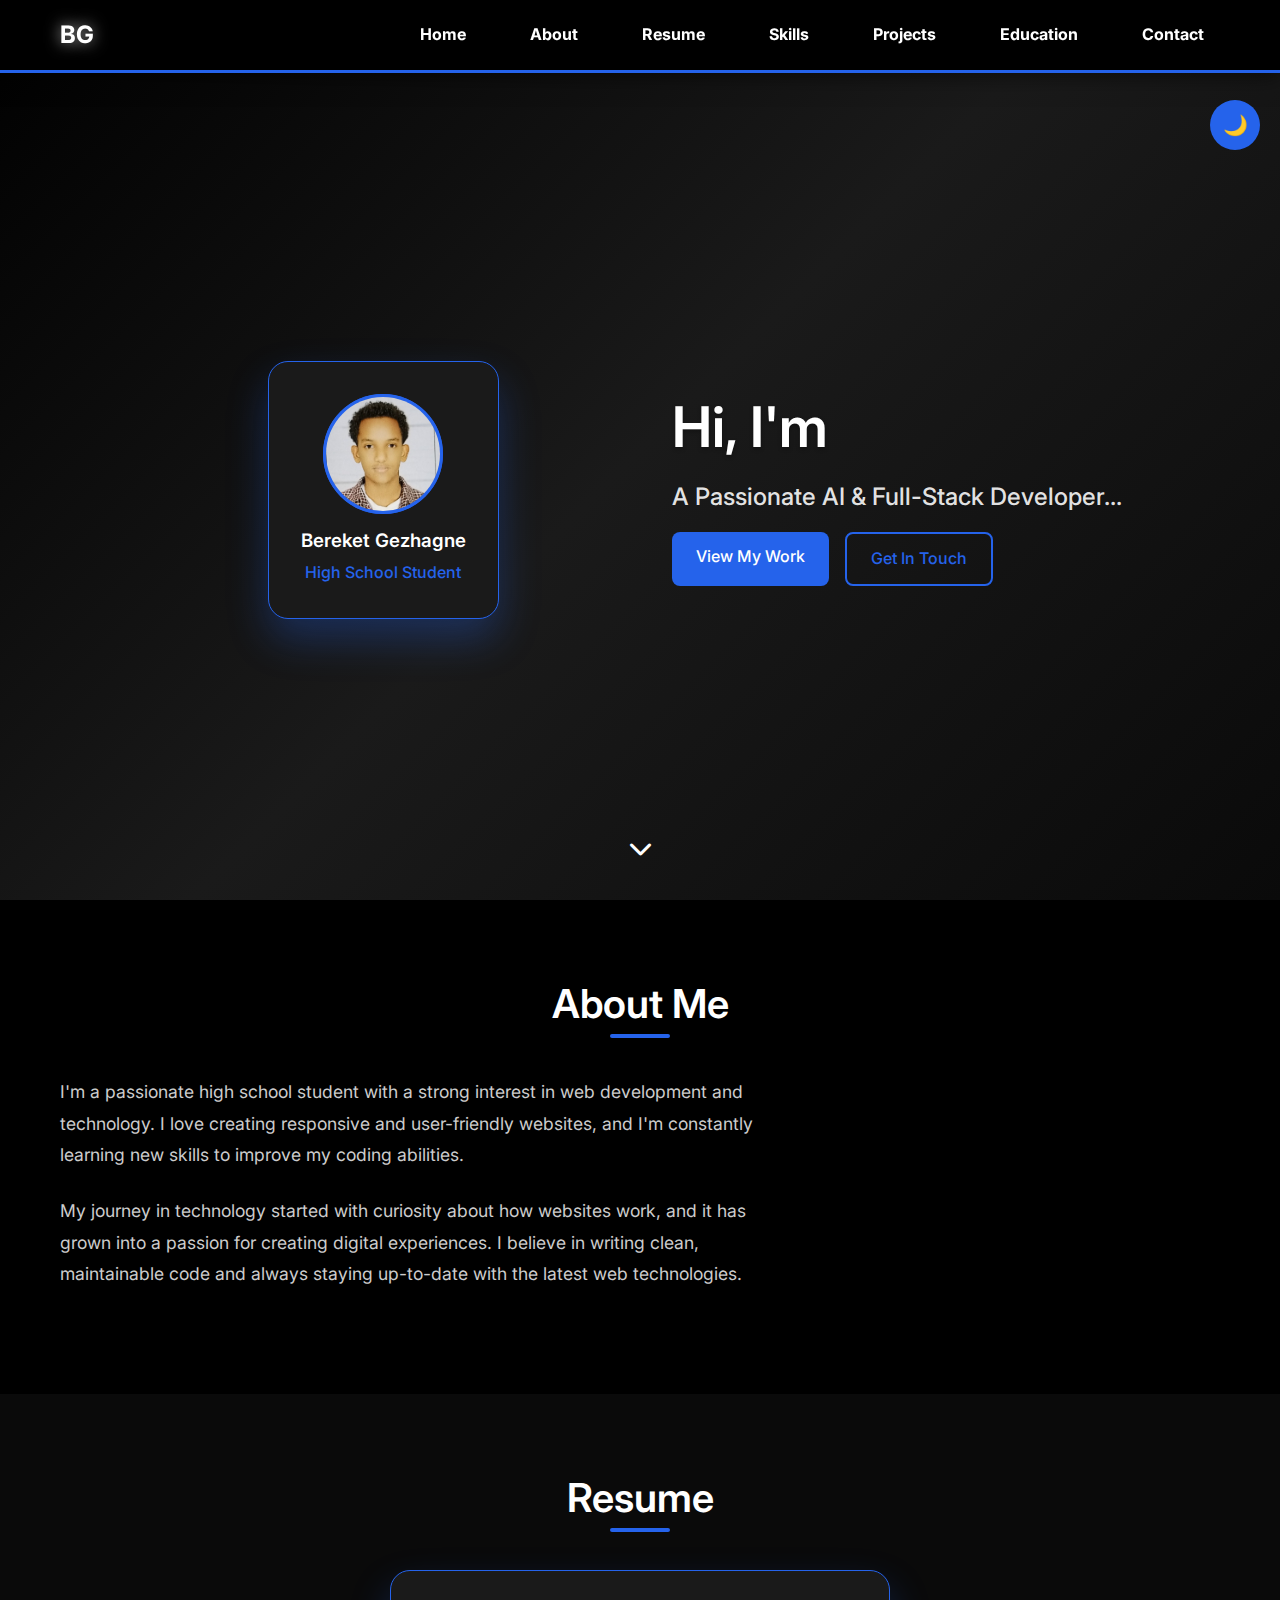
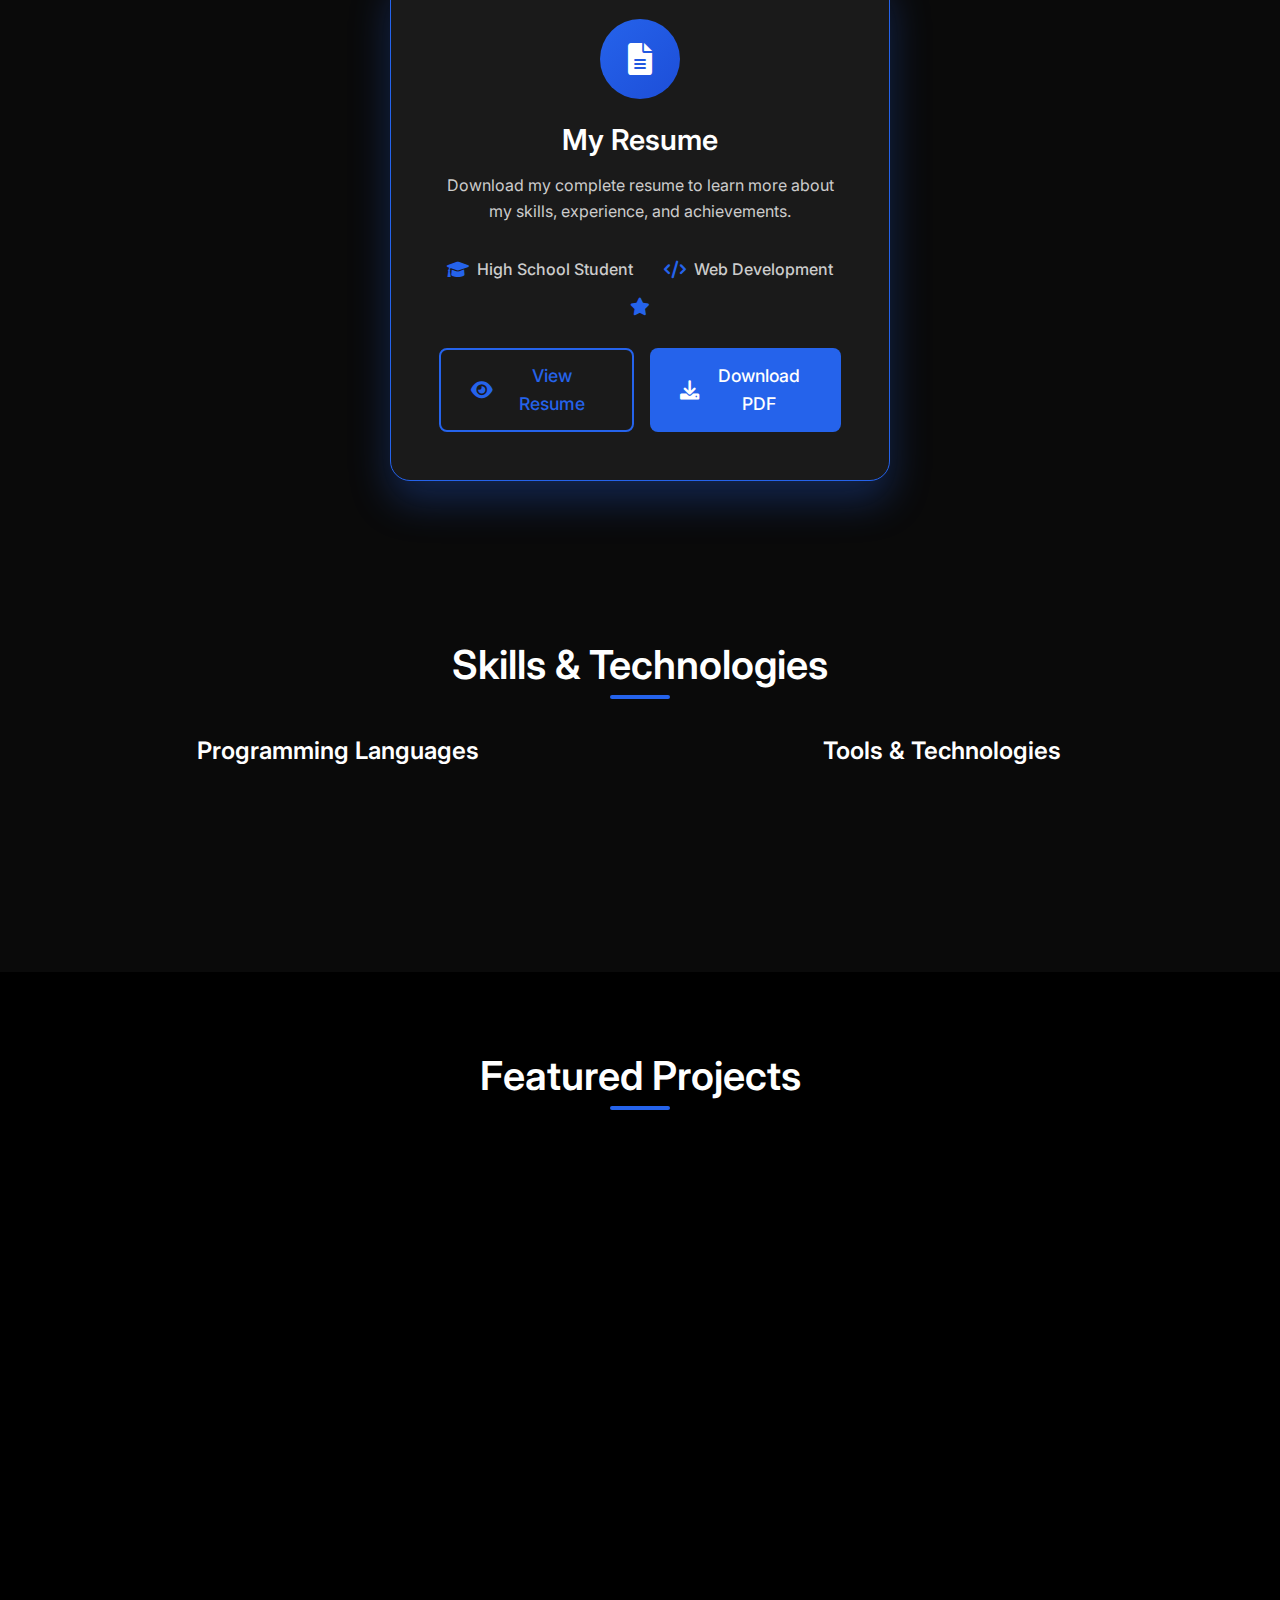
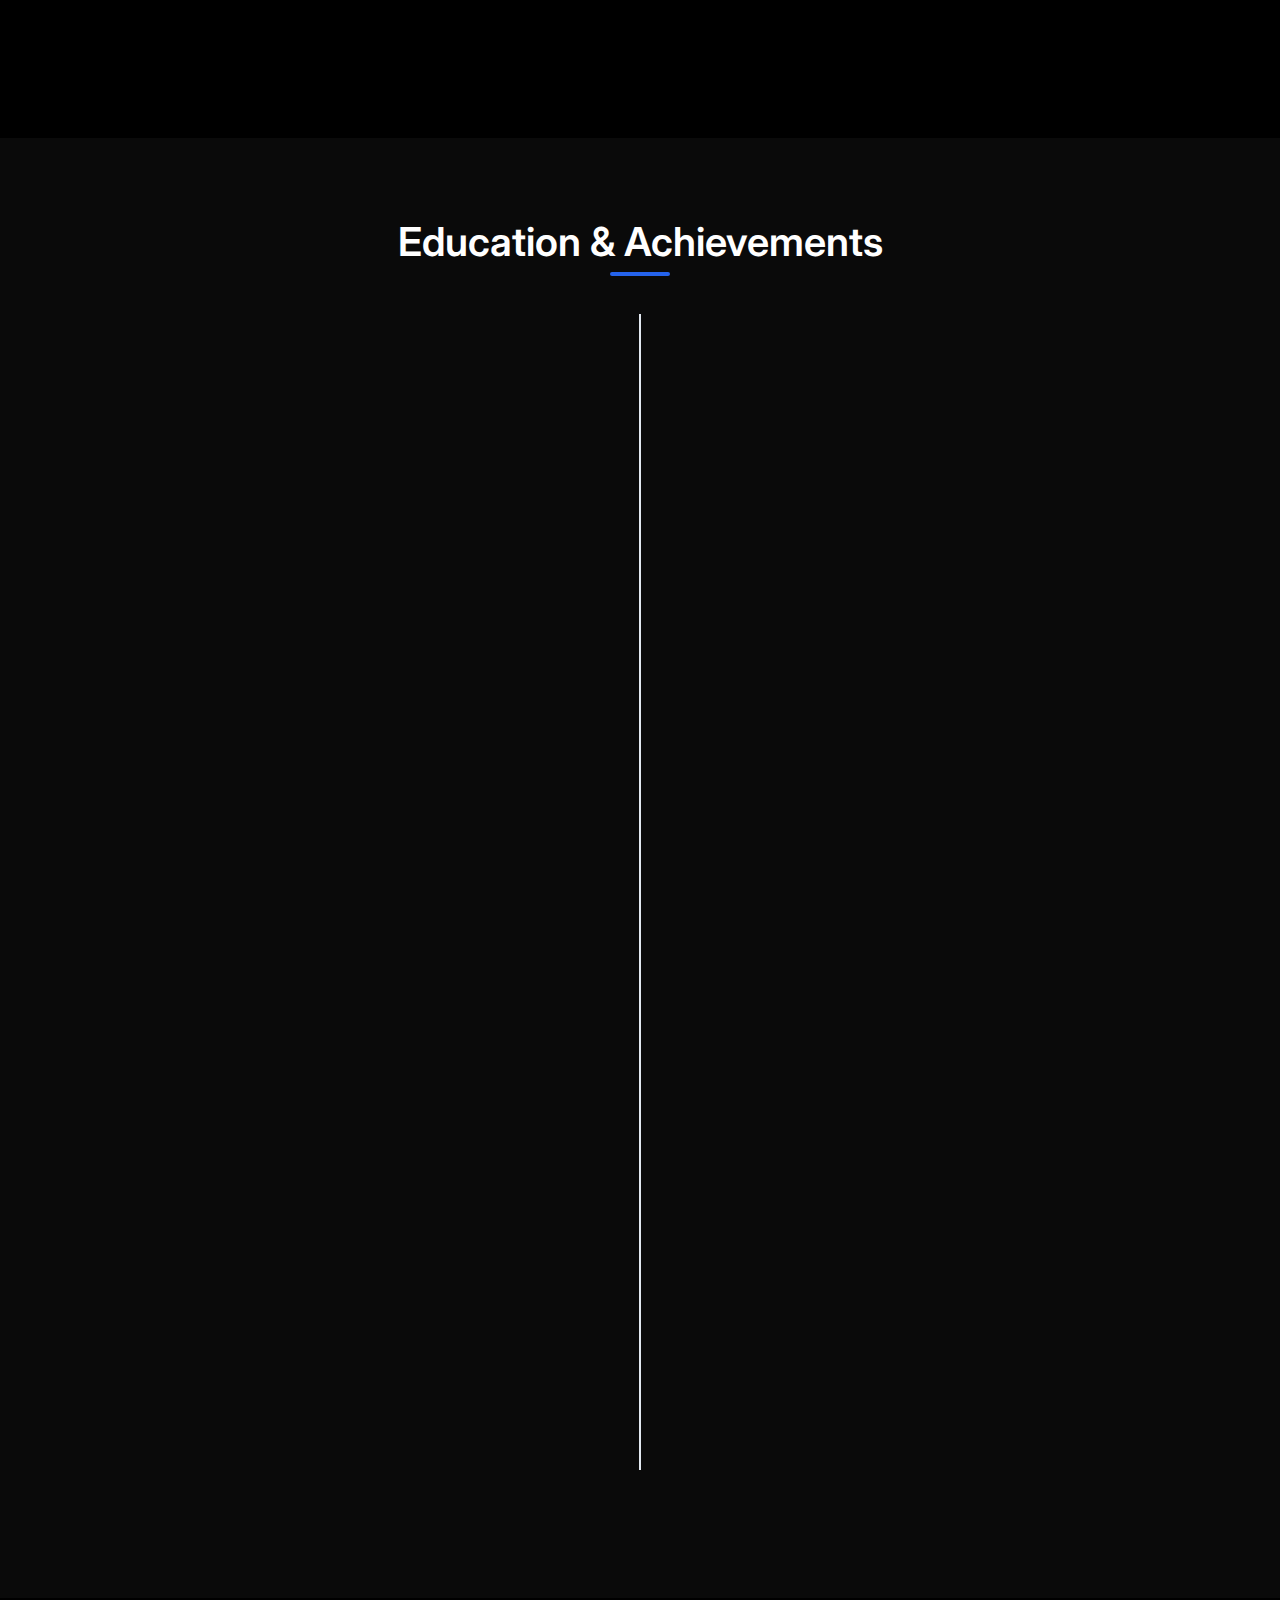
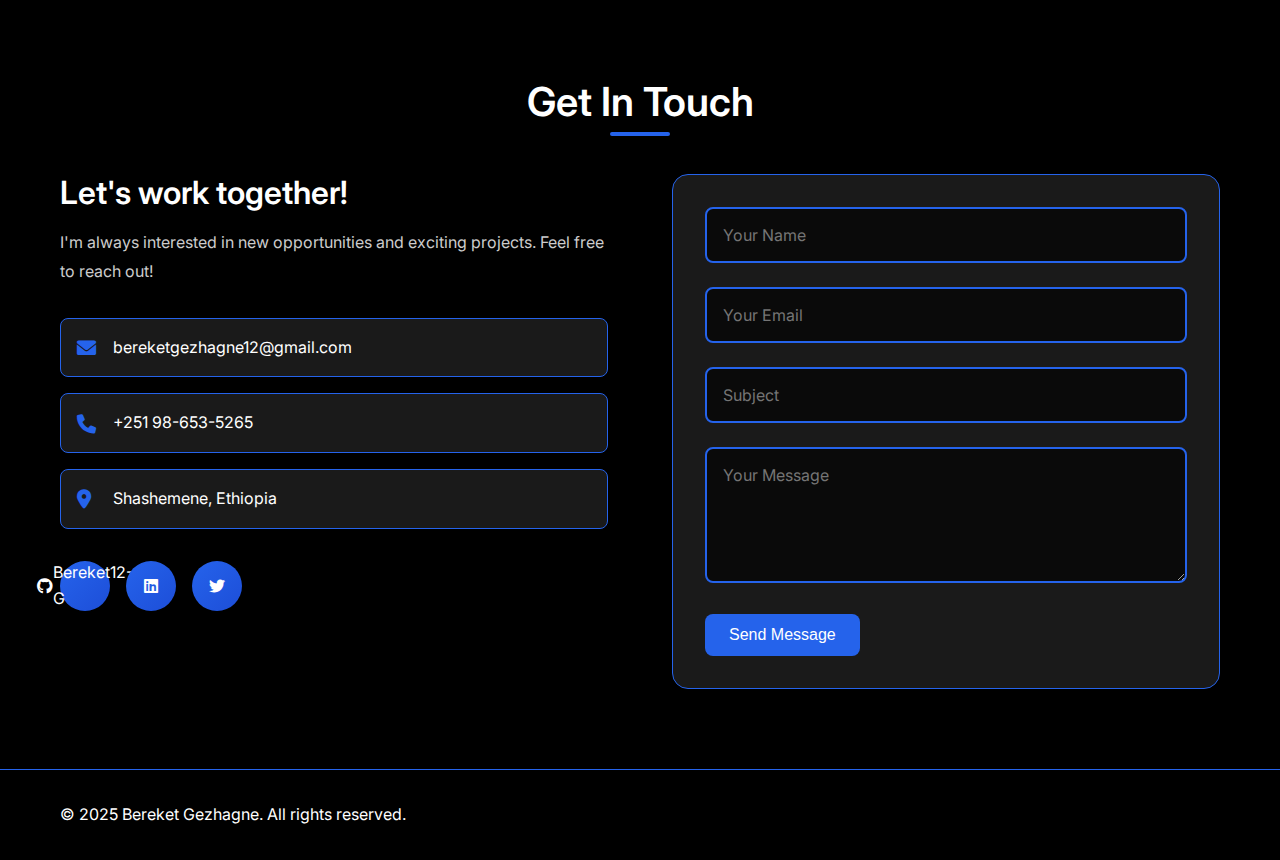
<file: index.html>
<!DOCTYPE html>
<html lang="en">
<head>
    <meta charset="UTF-8">
    <meta name="viewport" content="width=device-width, initial-scale=1.0">
    <meta name="description" content="Professional portfolio showcasing skills, projects, and achievements in web development and technology">
    <meta name="keywords" content="portfolio, web developer, frontend, JavaScript, HTML, CSS, projects">
    <meta name="author" content="Your Name">
    <meta property="og:title" content="Professional Portfolio">
    <meta property="og:description" content="Personal portfolio showcasing web development skills and projects">
    <meta property="og:type" content="website">
    <title>Bereket Gezhagne-Professional Portfolio</title>
    <link rel="stylesheet" href="styles.css">
    <link href="https://cdnjs.cloudflare.com/ajax/libs/font-awesome/6.0.0/css/all.min.css" rel="stylesheet">
    <link href="https://fonts.googleapis.com/css2?family=Inter:wght@300;400;500;600;700&display=swap" rel="stylesheet">
</head>
<body>
    <!-- Navigation -->
    <nav class="navbar">
        <div class="nav-container">
            <div class="nav-logo">
                <a href="#home">BG</a>
            </div>
            <ul class="nav-menu">
                <li class="nav-item">
                    <a href="#home" class="nav-link">Home</a>
                </li>
                <li class="nav-item">
                    <a href="#about" class="nav-link">About</a>
                </li>
                <li class="nav-item">
                    <a href="#resume" class="nav-link">Resume</a>
                </li>
                <li class="nav-item">
                    <a href="#skills" class="nav-link">Skills</a>
                </li>
                <li class="nav-item">
                    <a href="#projects" class="nav-link">Projects</a>
                </li>
                <li class="nav-item">
                    <a href="#education" class="nav-link">Education</a>
                </li>
                <li class="nav-item">
                    <a href="#contact" class="nav-link">Contact</a>
                </li>
            </ul>
            <div class="hamburger">
                <span class="bar"></span>
                <span class="bar"></span>
                <span class="bar"></span>
            </div>
        </div>
    </nav>

    <!-- Hero Section -->
    <section id="home" class="hero">
        <div class="hero-container">
            <div class="hero-image">
                <div class="profile-card">
                    <div class="profile-avatar">
                        <img src="images/profile.jpg" alt="Bereket Gezhagne" class="profile-image">
                    </div>
                    <div class="profile-info">
                        <h3>Bereket Gezhagne</h3>
                        <p>High School Student</p>
                    </div>
                </div>
            </div>
            <div class="hero-content">
                <h1 class="hero-title">Hi, I'm <span class="highlight">Bereket</span></h1>
                <p class="hero-subtitle">A Passionate AI & Full-Stack Developer...</p>
                <p
                </p>
                <div class="hero-buttons">
                    <a href="#projects" class="btn btn-primary">View My Work</a>
                    <a href="#contact" class="btn btn-secondary">Get In Touch</a>
                </div>
            </div>
        </div>
        <div class="scroll-indicator">
            <a href="#about">
                <i class="fas fa-chevron-down"></i>
            </a>
        </div>
    </section>

    <!-- About Section -->
    <section id="about" class="about">
        <div class="container">
            <h2 class="section-title">About Me</h2>
            <div class="about-content">
                <div class="about-text">
                    <p>I'm a passionate high school student with a strong interest in web development and technology. I love creating responsive and user-friendly websites, and I'm constantly learning new skills to improve my coding abilities.</p>
                    <p>My journey in technology started with curiosity about how websites work, and it has grown into a passion for creating digital experiences. I believe in writing clean, maintainable code and always staying up-to-date with the latest web technologies.</p>

                </div>

            </div>
        </div>
    </section>

    <!-- Resume Section -->
    <section id="resume" class="resume">
        <div class="container">
            <h2 class="section-title">Resume</h2>
            <div class="resume-content">
                <div class="resume-preview">
                    <div class="resume-card">
                        <div class="resume-icon">
                            <i class="fas fa-file-alt"></i>
                        </div>
                        <h3>My Resume</h3>
                        <p>Download my complete resume to learn more about my skills, experience, and achievements.</p>
                        <div class="resume-details">
                            <div class="resume-detail">
                                <i class="fas fa-graduation-cap"></i>
                                <span>High School Student</span>
                            </div>
                            <div class="resume-detail">
                                <i class="fas fa-code"></i>
                                <span>Web Development</span>
                            </div>
                            <div class="resume-detail">
                                <i class="fas fa-star"></i>
                            </div>
                        </div>
                        <div class="resume-buttons">
                            <a href="resume.html" target="_blank" class="btn btn-secondary">
                                <i class="fas fa-eye"></i>
                                View Resume
                            </a>
                            <a href="resume.pdf" download class="btn btn-primary">
                                <i class="fas fa-download"></i>
                                Download PDF
                            </a>
                        </div>
                    </div>
                </div>
            </div>
        </div>
    </section>

    <!-- Skills Section -->
    <section id="skills" class="skills">
        <div class="container">
            <h2 class="section-title">Skills & Technologies</h2>
            <div class="skills-grid">
                <div class="skill-category">
                    <h3>Programming Languages</h3>
                    <div class="skill-items">
                        <div class="skill-item" data-skill="HTML5">
                            <i class="fab fa-html5"></i>
                            <span>HTML5</span>
                        </div>
                        <div class="skill-item" data-skill="CSS3">
                            <i class="fab fa-css3-alt"></i>
                            <span>CSS3</span>
                        </div>
                        <div class="skill-item" data-skill="JavaScript">
                            <i class="fab fa-js-square"></i>
                            <span>JavaScript</span>
                        </div>
                        <div class="skill-item" data-skill="Python">
                            <i class="fab fa-python"></i>
                            <span>Python</span>
                        </div>
                        <div class="skill-item" data-skill="SQL">
                            <i class="fas fa-database"></i>
                            <span>SQL</span>
                        </div>
                    </div>
                </div>
                <div class="skill-category">
                    <h3>Tools & Technologies</h3>
                    <div class="skill-items">
                        <div class="skill-item" data-skill="React">
                            <i class="fab fa-react"></i>
                            <span>React</span>
                        </div>
                        <div class="skill-item" data-skill="Node.js">
                            <i class="fab fa-node-js"></i>
                            <span>Node.js</span>
                        </div>
                        <div class="skill-item" data-skill="Git">
                            <i class="fab fa-git-alt"></i>
                            <span>Git</span>
                        </div>
                        <div class="skill-item" data-skill="Bootstrap">
                            <i class="fab fa-bootstrap"></i>
                            <span>Bootstrap</span>
                        </div>
                        <div class="skill-item" data-skill="Figma">
                            <i class="fab fa-figma"></i>
                            <span>Figma</span>
                        </div>
                    </div>
                </div>
            </div>
        </div>
    </section>

    <!-- Projects Section -->
    <section id="projects" class="projects">
        <div class="container">
            <h2 class="section-title">Featured Projects</h2>
            <div class="projects-grid">
                <div class="project-card">
                    <div class="project-image">
                        <i class="fas fa-gamepad"></i>
                    </div>
                    <div class="project-content">
                        <h3>Tic Toe Game</h3>
                        <p>An interactive game with multiple categories, scoring system, and responsive design for everyone.</p>
                        <div class="project-tech">
                            <span>HTML</span>
                            <span>CSS</span>
                            <span>JavaScript</span>
                        </div>
                        <div class="project-links">
                            <a href="#" class="btn btn-small">Live Demo</a>
                            <a href="#" class="btn btn-small btn-outline">GitHub</a>
                        </div>
                    </div>
                </div>
                <div class="project-card">
                    <div class="project-image">
                        <i class="fas fa-calculator"></i>
                    </div>
                    <div class="project-content">
                        <h3>Calculator App</h3>
                        <p>A fully functional calculator with some scientific functions, history tracking, and modern UI design.</p>
                        <div class="project-tech">
                            <span>Python</span>
                            <span>CSS</span>
                            <span>JavaScript</span>
                        </div>
                        <div class="project-links">
                            <a href="#" class="btn btn-small">Live Demo</a>
                            <a href="#" class="btn btn-small btn-outline">GitHub</a>
                        </div>
                    </div>
                </div>
                <div class="project-card">
                    <div class="project-image">
                        <i class="fas fa-mobile-alt"></i>
                    </div>
                    <div class="project-content">
                        <h3>Personal Portfolio</h3>
                        <p>A responsive personal portfolio website showcasing projects, skills, and achievements with modern design.</p>
                        <div class="project-tech">
                            <span>HTML</span>
                            <span>CSS</span>
                            <span>JavaScript</span>
                        </div>
                        <div class="project-links">
                            <a href="#" class="btn btn-small">Live Demo</a>
                            <a href="#" class="btn btn-small btn-outline">GitHub</a>
                        </div>
                    </div>
                </div>
            </div>
        </div>
    </section>

    <!-- Education Section -->
    <section id="education" class="education">
        <div class="container">
            <h2 class="section-title">Education & Achievements</h2>
            <div class="timeline">
                <div class="timeline-item">
                    <div class="timeline-content">
                        <div class="timeline-date">2022 - 2026</div>
                        <h3>High School Diploma (In Progress)</h3>
                        <p class="institution">Lucy Education center </p>
                        <p>Currently pursuing high school education with natural science.</p>
                        <div class="achievements">
                            <span class="achievement">Merit scholar award</span>
                        </div>
                    </div>
                </div>
                <div class="timeline-item">
                    <div class="timeline-content">
                        <div class="timeline-date">2024</div>
                        <h3>Web Development Certification</h3>
                        <p class="institution">FreeCodeCamp</p>
                        <p>Completed comprehensive web development course covering HTML, CSS, JavaScript, and responsive design.</p>
                    </div>
                </div>
                <div class="timeline-item">
                    <div class="timeline-content">
                        <div class="timeline-date">2023</div>
                        <h3>ICT Club President</h3>
                        <p class="institution">School Computer Science Club</p>
                        <p>Leading the school's computer science club, organizing coding workshops and training for students.</p>
                    </div>
                </div>
                <div class="timeline-item">
                    <div class="timeline-content">
                        <div class="timeline-date">2023</div>
                        <h3>First Place - School Coding Competition</h3>
                        <p class="institution">Annual School Tech Fair</p>
                        <p>Won first place in the school's annual coding competition with a web application project.</p>
                    </div>
                </div>
            </div>
        </div>
    </section>

    <!-- Contact Section -->
    <section id="contact" class="contact">
        <div class="container">
            <h2 class="section-title">Get In Touch</h2>
            <div class="contact-content">
                <div class="contact-info">
                    <h3>Let's work together!</h3>
                    <p>I'm always interested in new opportunities and exciting projects. Feel free to reach out!</p>
                    <div class="contact-details">
                        <div class="contact-item">
                            <i class="fas fa-envelope"></i>
                            <span>bereketgezhagne12@gmail.com</span>
                        </div>
                        <div class="contact-item">
                            <i class="fas fa-phone"></i>
                            <span>+251 98-653-5265</span>
                        </div>
                        <div class="contact-item">
                            <i class="fas fa-map-marker-alt"></i>
                            <span>Shashemene, Ethiopia</span>
                        </div>
                    </div>
                    <div class="social-links">
                        <a href="#" class="social-link"><i class="fab fa-github"></i>Bereket12-G</a>
                        <a href="#" class="social-link"><i class="fab fa-linkedin"></i></a>
                        <a href="#" class="social-link"><i class="fab fa-twitter"></i></a>
                    </div>
                </div>
                <div class="contact-form">
                    <form id="contactForm">
                        <div class="form-group">
                            <input type="text" id="name" name="name" placeholder="Your Name" required>
                        </div>
                        <div class="form-group">
                            <input type="email" id="email" name="email" placeholder="Your Email" required>
                        </div>
                        <div class="form-group">
                            <input type="text" id="subject" name="subject" placeholder="Subject" required>
                        </div>
                        <div class="form-group">
                            <textarea id="message" name="message" placeholder="Your Message" rows="5" required></textarea>
                        </div>
                        <button type="submit" class="btn btn-primary">Send Message</button>
                    </form>
                </div>
            </div>
        </div>
    </section>

    <!-- Footer -->
    <footer class="footer">
        <div class="container">
            <div class="footer-content">
                <p>&copy; 2025 Bereket Gezhagne. All rights reserved.</p>
                <div class="footer-links">
                </div>
            </div>
        </div>
    </footer>

    <script src="script.js"></script>
</body>
</html>
</file>
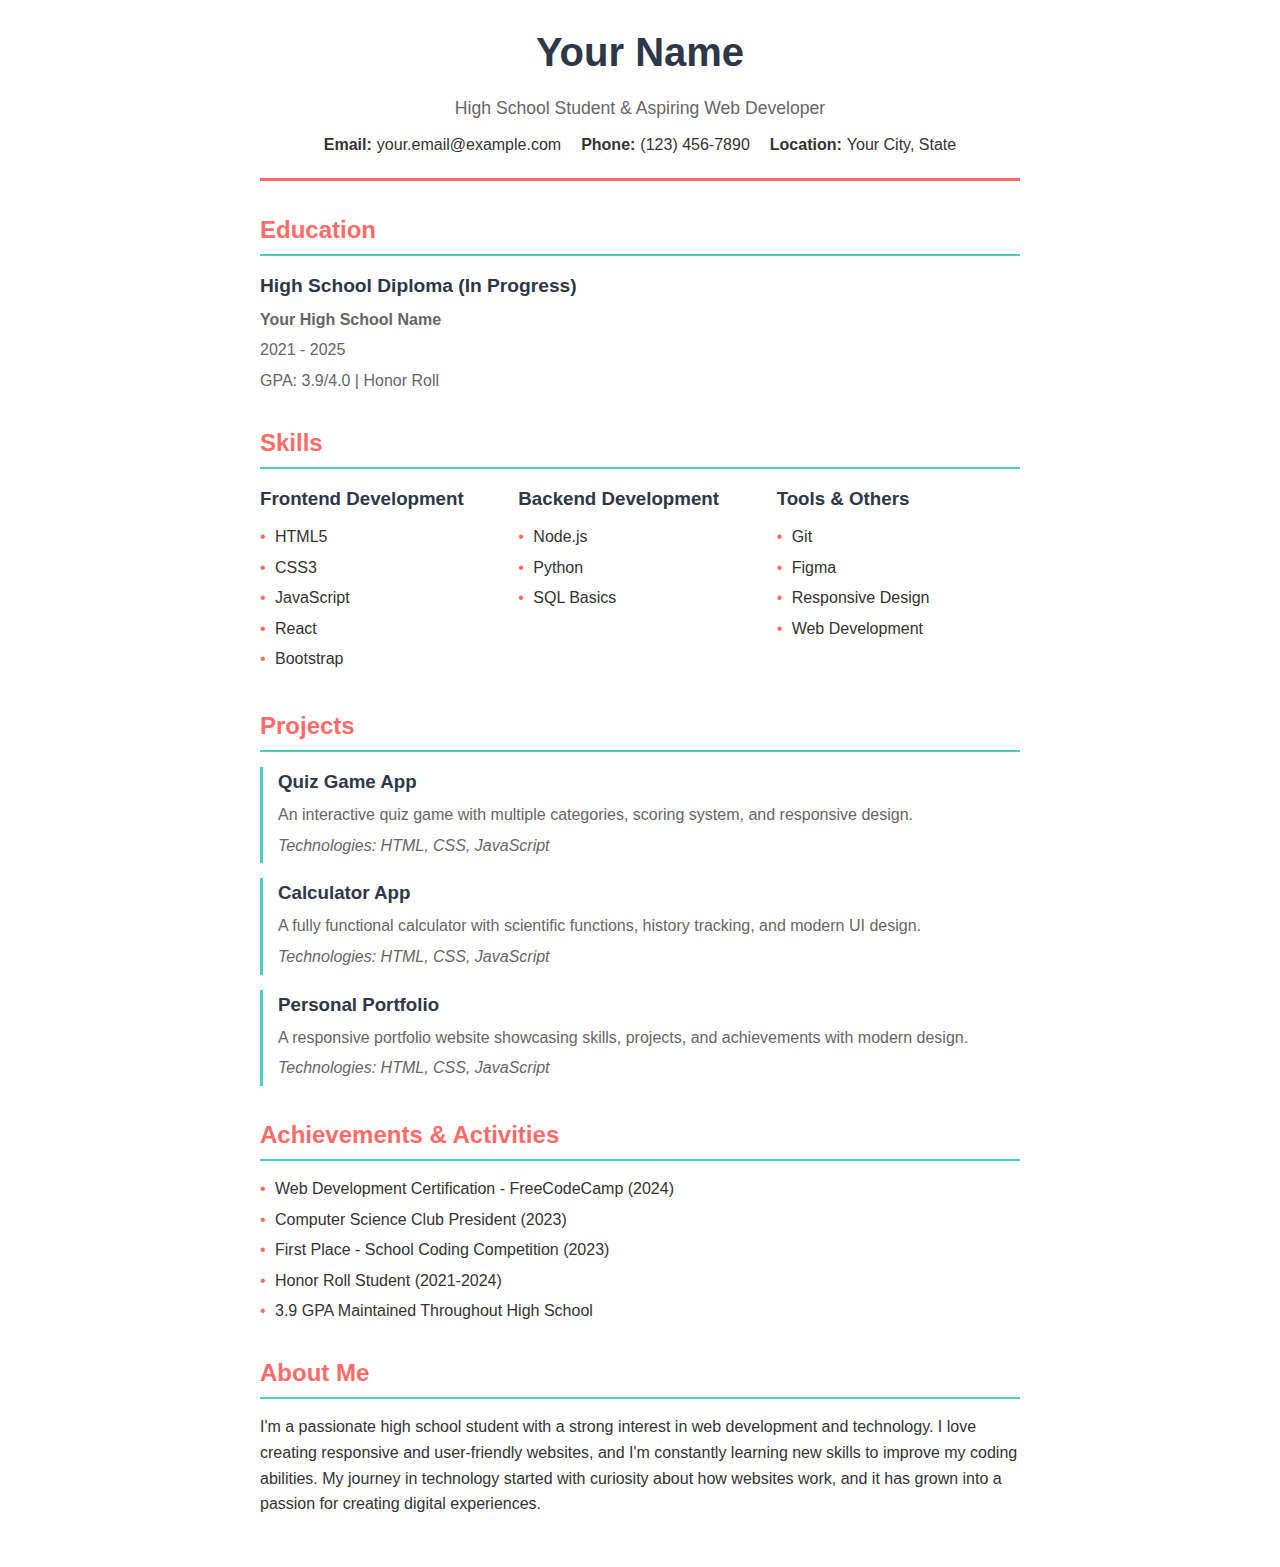
<file: resume.html>
<!DOCTYPE html>
<html lang="en">
<head>
    <meta charset="UTF-8">
    <meta name="viewport" content="width=device-width, initial-scale=1.0">
    <title>Your Name - Resume</title>
    <style>
        * {
            margin: 0;
            padding: 0;
            box-sizing: border-box;
        }

        body {
            font-family: 'Arial', sans-serif;
            line-height: 1.6;
            color: #333;
            max-width: 800px;
            margin: 0 auto;
            padding: 20px;
            background: white;
        }

        .header {
            text-align: center;
            margin-bottom: 30px;
            border-bottom: 3px solid #ff6b6b;
            padding-bottom: 20px;
        }

        .header h1 {
            font-size: 2.5rem;
            color: #2d3748;
            margin-bottom: 10px;
        }

        .header p {
            font-size: 1.1rem;
            color: #666;
            margin-bottom: 10px;
        }

        .contact-info {
            display: flex;
            justify-content: center;
            gap: 20px;
            flex-wrap: wrap;
        }

        .contact-item {
            display: flex;
            align-items: center;
            gap: 5px;
        }

        .section {
            margin-bottom: 30px;
        }

        .section h2 {
            font-size: 1.5rem;
            color: #ff6b6b;
            border-bottom: 2px solid #4ecdc4;
            padding-bottom: 5px;
            margin-bottom: 15px;
        }

        .education-item, .experience-item {
            margin-bottom: 20px;
        }

        .education-item h3, .experience-item h3 {
            font-size: 1.2rem;
            color: #2d3748;
            margin-bottom: 5px;
        }

        .education-item p, .experience-item p {
            color: #666;
            margin-bottom: 5px;
        }

        .skills-grid {
            display: grid;
            grid-template-columns: repeat(auto-fit, minmax(200px, 1fr));
            gap: 15px;
        }

        .skill-category h3 {
            color: #2d3748;
            margin-bottom: 10px;
        }

        .skill-list {
            list-style: none;
        }

        .skill-list li {
            margin-bottom: 5px;
            padding-left: 15px;
            position: relative;
        }

        .skill-list li::before {
            content: "•";
            color: #ff6b6b;
            position: absolute;
            left: 0;
        }

        .projects-grid {
            display: grid;
            gap: 15px;
        }

        .project-item {
            border-left: 3px solid #4ecdc4;
            padding-left: 15px;
        }

        .project-item h3 {
            color: #2d3748;
            margin-bottom: 5px;
        }

        .project-item p {
            color: #666;
            margin-bottom: 5px;
        }

        .tech-stack {
            font-style: italic;
            color: #ff6b6b;
        }

        @media print {
            body {
                padding: 0;
            }

            .header {
                margin-bottom: 20px;
            }

            .section {
                margin-bottom: 20px;
            }
        }
    </style>
</head>
<body>
    <div class="header">
        <h1>Your Name</h1>
        <p>High School Student & Aspiring Web Developer</p>
        <div class="contact-info">
            <div class="contact-item">
                <strong>Email:</strong> your.email@example.com
            </div>
            <div class="contact-item">
                <strong>Phone:</strong> (123) 456-7890
            </div>
            <div class="contact-item">
                <strong>Location:</strong> Your City, State
            </div>
        </div>
    </div>

    <div class="section">
        <h2>Education</h2>
        <div class="education-item">
            <h3>High School Diploma (In Progress)</h3>
            <p><strong>Your High School Name</strong></p>
            <p>2021 - 2025</p>
                                    <p>GPA: 3.9/4.0 | Honor Roll</p>
        </div>
    </div>

    <div class="section">
        <h2>Skills</h2>
        <div class="skills-grid">
            <div class="skill-category">
                <h3>Frontend Development</h3>
                <ul class="skill-list">
                    <li>HTML5</li>
                    <li>CSS3</li>
                    <li>JavaScript</li>
                    <li>React</li>
                    <li>Bootstrap</li>
                </ul>
            </div>
            <div class="skill-category">
                <h3>Backend Development</h3>
                <ul class="skill-list">
                    <li>Node.js</li>
                    <li>Python</li>
                    <li>SQL Basics</li>
                </ul>
            </div>
            <div class="skill-category">
                <h3>Tools & Others</h3>
                <ul class="skill-list">
                    <li>Git</li>
                    <li>Figma</li>
                    <li>Responsive Design</li>
                    <li>Web Development</li>
                </ul>
            </div>
        </div>
    </div>

    <div class="section">
        <h2>Projects</h2>
        <div class="projects-grid">
            <div class="project-item">
                <h3>Quiz Game App</h3>
                <p>An interactive quiz game with multiple categories, scoring system, and responsive design.</p>
                <p class="tech-stack">Technologies: HTML, CSS, JavaScript</p>
            </div>
            <div class="project-item">
                <h3>Calculator App</h3>
                <p>A fully functional calculator with scientific functions, history tracking, and modern UI design.</p>
                <p class="tech-stack">Technologies: HTML, CSS, JavaScript</p>
            </div>
            <div class="project-item">
                <h3>Personal Portfolio</h3>
                <p>A responsive portfolio website showcasing skills, projects, and achievements with modern design.</p>
                <p class="tech-stack">Technologies: HTML, CSS, JavaScript</p>
            </div>
        </div>
    </div>

    <div class="section">
        <h2>Achievements & Activities</h2>
        <ul class="skill-list">
            <li>Web Development Certification - FreeCodeCamp (2024)</li>
            <li>Computer Science Club President (2023)</li>
            <li>First Place - School Coding Competition (2023)</li>
            <li>Honor Roll Student (2021-2024)</li>
                                    <li>3.9 GPA Maintained Throughout High School</li>
        </ul>
    </div>

    <div class="section">
        <h2>About Me</h2>
        <p>I'm a passionate high school student with a strong interest in web development and technology. I love creating responsive and user-friendly websites, and I'm constantly learning new skills to improve my coding abilities. My journey in technology started with curiosity about how websites work, and it has grown into a passion for creating digital experiences.</p>
    </div>
</body>
</html>
</file>
<file: styles.css>
/* Reset and Base Styles */
* {
    margin: 0;
    padding: 0;
    box-sizing: border-box;
}

html {
    scroll-behavior: smooth;
}

body {
    font-family: 'Inter', sans-serif;
    line-height: 1.6;
    color: #ffffff;
    background-color: #000000;
}

.container {
    max-width: 1200px;
    margin: 0 auto;
    padding: 0 20px;
}

/* Typography */
h1, h2, h3, h4, h5, h6 {
    font-weight: 600;
    line-height: 1.2;
    margin-bottom: 1rem;
}

.section-title {
    font-size: 2.5rem;
    text-align: center;
    margin-bottom: 3rem;
    position: relative;
    color: #ffffff;
}

.section-title::after {
    content: '';
    position: absolute;
    bottom: -10px;
    left: 50%;
    transform: translateX(-50%);
    width: 60px;
    height: 4px;
    background: #2563eb;
    border-radius: 2px;
}

/* Buttons */
.btn {
    display: inline-block;
    padding: 12px 24px;
    border-radius: 8px;
    text-decoration: none;
    font-weight: 500;
    transition: all 0.3s ease;
    border: none;
    cursor: pointer;
    font-size: 1rem;
}

.btn-primary {
    background: #2563eb;
    color: white;
}

.btn-primary:hover {
    transform: translateY(-2px);
    box-shadow: 0 10px 25px rgba(37, 99, 235, 0.3);
    background: #1d4ed8;
}

.btn-secondary {
    background: transparent;
    color: #2563eb;
    border: 2px solid #2563eb;
}

.btn-secondary:hover {
    background: #2563eb;
    color: white;
    transform: translateY(-2px);
}

.btn-small {
    padding: 8px 16px;
    font-size: 0.9rem;
}

.btn-outline {
    background: transparent;
    color: #2563eb;
    border: 1px solid #2563eb;
}

.btn-outline:hover {
    background: #2563eb;
    color: white;
}

/* Navigation */
.navbar {
    position: fixed;
    top: 0;
    width: 100%;
    background: #000000;
    z-index: 1000;
    padding: 1rem 0;
    transition: all 0.3s ease;
    border-bottom: 3px solid #2563eb;
    box-shadow: 0 4px 20px rgba(0, 0, 0, 0.5);
}

.nav-container {
    max-width: 1200px;
    margin: 0 auto;
    padding: 0 20px;
    display: flex;
    justify-content: space-between;
    align-items: center;
}

.nav-logo a {
    font-size: 1.5rem;
    font-weight: 700;
    color: #ffffff;
    text-decoration: none;
    text-shadow: 0 0 15px rgba(255, 255, 255, 0.7);
}

.nav-menu {
    display: flex;
    list-style: none;
    gap: 2rem;
}

.nav-link {
    color: #ffffff;
    text-decoration: none;
    font-weight: 700;
    transition: all 0.3s ease;
    position: relative;
    padding: 0.5rem 1rem;
    border-radius: 6px;
}

.nav-link:hover {
    color: #2563eb;
    background: rgba(37, 99, 235, 0.2);
    transform: translateY(-1px);
    box-shadow: 0 4px 12px rgba(37, 99, 235, 0.4);
}

.nav-link::after {
    content: '';
    position: absolute;
    bottom: -2px;
    left: 50%;
    width: 0;
    height: 3px;
    background: #2563eb;
    transition: all 0.3s ease;
    transform: translateX(-50%);
    border-radius: 2px;
}

.nav-link:hover::after {
    width: 90%;
    box-shadow: 0 0 8px rgba(37, 99, 235, 0.6);
}

.hamburger {
    display: none;
    flex-direction: column;
    cursor: pointer;
}

.bar {
    width: 25px;
    height: 3px;
    background: #ffffff;
    margin: 3px 0;
    transition: 0.3s;
    border-radius: 2px;
}

/* Hero Section */
.hero {
    min-height: 100vh;
    display: flex;
    align-items: center;
    background: linear-gradient(135deg, #000000 0%, #1a1a1a 50%, #0a0a0a 100%);
    position: relative;
    padding-top: 80px;
}

.hero-container {
    max-width: 1200px;
    margin: 0 auto;
    padding: 0 20px;
    display: grid;
    grid-template-columns: 1fr 1fr;
    gap: 4rem;
    align-items: center;
}

.hero-title {
    font-size: 3.5rem;
    margin-bottom: 1rem;
    color: white;
    text-shadow: 0 2px 4px rgba(0, 0, 0, 0.3);
}

.highlight {
    background: linear-gradient(135deg, #2563eb 0%, #1d4ed8 100%);
    -webkit-background-clip: text;
    -webkit-text-fill-color: transparent;
    background-clip: text;
}

.hero-subtitle {
    font-size: 1.5rem;
    color: rgba(255, 255, 255, 0.9);
    margin-bottom: 1rem;
    font-weight: 500;
}

.hero-description {
    font-size: 1.1rem;
    color: rgba(255, 255, 255, 0.8);
    margin-bottom: 2rem;
    line-height: 1.8;
}

.hero-buttons {
    display: flex;
    gap: 1rem;
    flex-wrap: wrap;
}

.hero-image {
    display: flex;
    justify-content: center;
    align-items: center;
}

.profile-card {
    background: #1a1a1a;
    padding: 2rem;
    border-radius: 20px;
    box-shadow: 0 20px 40px rgba(37, 99, 235, 0.3);
    text-align: center;
    animation: float 6s ease-in-out infinite;
    border: 1px solid #2563eb;
}

@keyframes float {
    0%, 100% { transform: translateY(0px); }
    50% { transform: translateY(-20px); }
}

.profile-avatar {
    width: 120px;
    height: 120px;
    background: linear-gradient(135deg, #2563eb 0%, #1d4ed8 100%);
    border-radius: 50%;
    display: flex;
    align-items: center;
    justify-content: center;
    margin: 0 auto 1rem;
}

.profile-avatar i {
    font-size: 3rem;
    color: white;
}

.profile-image {
    width: 100%;
    height: 100%;
    object-fit: cover;
    border-radius: 50%;
    border: 3px solid #2563eb;
}

.profile-info h3 {
    color: #ffffff;
    margin-bottom: 0.5rem;
}

.profile-info p {
    color: #2563eb;
    font-weight: 500;
}

.scroll-indicator {
    position: absolute;
    bottom: 2rem;
    left: 50%;
    transform: translateX(-50%);
    animation: bounce 2s infinite;
}

.scroll-indicator a {
    color: white;
    font-size: 1.5rem;
}

@keyframes bounce {
    0%, 20%, 50%, 80%, 100% { transform: translateX(-50%) translateY(0); }
    40% { transform: translateX(-50%) translateY(-10px); }
    60% { transform: translateX(-50%) translateY(-5px); }
}

/* Resume Section */
.resume {
    padding: 5rem 0;
    background: #0a0a0a;
}

.resume-content {
    display: flex;
    justify-content: center;
    align-items: center;
    min-height: 400px;
}

.resume-preview {
    text-align: center;
}

.resume-card {
    background: #1a1a1a;
    padding: 3rem;
    border-radius: 20px;
    box-shadow: 0 20px 40px rgba(37, 99, 235, 0.3);
    max-width: 500px;
    margin: 0 auto;
    transition: transform 0.3s ease;
    border: 1px solid #2563eb;
}

.resume-card:hover {
    transform: translateY(-10px);
}

.resume-icon {
    width: 80px;
    height: 80px;
    background: linear-gradient(135deg, #2563eb 0%, #1d4ed8 100%);
    border-radius: 50%;
    display: flex;
    align-items: center;
    justify-content: center;
    margin: 0 auto 1.5rem;
}

.resume-icon i {
    font-size: 2rem;
    color: white;
}

.resume-card h3 {
    color: #ffffff;
    margin-bottom: 1rem;
    font-size: 1.8rem;
}

.resume-card p {
    color: #cccccc;
    margin-bottom: 2rem;
    line-height: 1.6;
}

.resume-details {
    display: flex;
    justify-content: space-around;
    margin-bottom: 2rem;
    flex-wrap: wrap;
    gap: 1rem;
}

.resume-detail {
    display: flex;
    align-items: center;
    gap: 0.5rem;
    color: #cccccc;
    font-weight: 500;
}

.resume-detail i {
    color: #2563eb;
    font-size: 1.1rem;
}

.resume-card .btn {
    display: inline-flex;
    align-items: center;
    gap: 0.5rem;
    font-size: 1.1rem;
    padding: 12px 30px;
}

.resume-card .btn i {
    font-size: 1.2rem;
}

.resume-buttons {
    display: flex;
    gap: 1rem;
    justify-content: center;
    flex-wrap: wrap;
}

.resume-buttons .btn {
    flex: 1;
    min-width: 140px;
}

/* About Section */
.about {
    padding: 5rem 0;
    background: #000000;
}

.about-content {
    display: grid;
    grid-template-columns: 2fr 1fr;
    gap: 4rem;
    align-items: center;
}

.about-text p {
    font-size: 1.1rem;
    color: #cccccc;
    margin-bottom: 1.5rem;
    line-height: 1.8;
}

.about-stats {
    display: grid;
    grid-template-columns: repeat(3, 1fr);
    gap: 2rem;
    margin-top: 2rem;
}

.stat {
    text-align: center;
    padding: 1.5rem;
    background: #1a1a1a;
    border-radius: 12px;
    transition: transform 0.3s ease;
    border: 1px solid #2563eb;
    box-shadow: 0 8px 32px rgba(37, 99, 235, 0.3);
    color: white;
}

.stat:hover {
    transform: translateY(-5px);
}

.stat h3 {
    font-size: 2rem;
    color: #2563eb;
    margin-bottom: 0.5rem;
}

.stat p {
    color: #666;
    font-weight: 500;
}

.about-image {
    display: flex;
    justify-content: center;
    align-items: center;
}

.image-placeholder {
    width: 300px;
    height: 300px;
    background: linear-gradient(135deg, #2563eb 0%, #1d4ed8 100%);
    border-radius: 20px;
    display: flex;
    align-items: center;
    justify-content: center;
    color: white;
    font-size: 4rem;
}

/* Skills Section */
.skills {
    padding: 5rem 0;
    background: #0a0a0a;
}

.skills-grid {
    display: grid;
    grid-template-columns: repeat(auto-fit, minmax(300px, 1fr));
    gap: 3rem;
    max-width: 1200px;
    margin: 0 auto;
}

.skill-category h3 {
    font-size: 1.5rem;
    color: #ffffff;
    margin-bottom: 2rem;
    text-align: center;
}

.skill-items {
    display: grid;
    grid-template-columns: repeat(auto-fit, minmax(90px, 1fr));
    gap: 1rem;
    justify-items: center;
}

.skill-item {
    background: #1a1a1a;
    padding: 1rem;
    border-radius: 10px;
    box-shadow: 0 2px 8px rgba(37, 99, 235, 0.2);
    transition: all 0.3s ease;
    position: relative;
    overflow: hidden;
    border: 1px solid #2563eb;
    display: flex;
    flex-direction: column;
    align-items: center;
    min-width: 90px;
    max-width: 120px;
}

.skill-item:hover {
    transform: translateY(-2px) scale(1.04);
    box-shadow: 0 8px 25px rgba(0, 0, 0, 0.12);
}

.skill-item i {
    font-size: 1.7rem;
    color: #2563eb;
    margin-bottom: 0.3rem;
}

.skill-item span {
    display: block;
    font-weight: 500;
    color: #ffffff;
    margin-bottom: 0.2rem;
    font-size: 0.98rem;
    text-align: center;
}

@media (max-width: 600px) {
    .skills-grid {
        grid-template-columns: 1fr;
    }
    .skill-items {
        grid-template-columns: repeat(3, 1fr);
    }
    .skill-item {
        min-width: 70px;
        max-width: 90px;
        padding: 0.6rem;
    }
    .skill-item i {
        font-size: 1.1rem;
    }
    .skill-item span {
        font-size: 0.85rem;
    }
}

/* Projects Section */
.projects {
    padding: 5rem 0;
    background: #000000;
}

.projects-grid {
    display: grid;
    grid-template-columns: repeat(auto-fit, minmax(350px, 1fr));
    gap: 2rem;
}

.project-card {
    background: #1a1a1a;
    border-radius: 16px;
    overflow: hidden;
    box-shadow: 0 10px 30px rgba(37, 99, 235, 0.2);
    transition: all 0.3s ease;
    border: 1px solid #2563eb;
}

.project-card:hover {
    transform: translateY(-10px);
    box-shadow: 0 20px 40px rgba(0, 0, 0, 0.15);
}

.project-image {
    height: 200px;
    background: linear-gradient(135deg, #2563eb 0%, #1d4ed8 100%);
    display: flex;
    align-items: center;
    justify-content: center;
    color: white;
    font-size: 3rem;
}

.project-content {
    padding: 2rem;
}

.project-content h3 {
    font-size: 1.5rem;
    color: #ffffff;
    margin-bottom: 1rem;
}

.project-content p {
    color: #cccccc;
    margin-bottom: 1.5rem;
    line-height: 1.6;
}

.project-tech {
    display: flex;
    flex-wrap: wrap;
    gap: 0.5rem;
    margin-bottom: 1.5rem;
}

.project-tech span {
    background: #0a0a0a;
    color: #2563eb;
    padding: 0.25rem 0.75rem;
    border-radius: 20px;
    font-size: 0.9rem;
    font-weight: 500;
    border: 1px solid #2563eb;
}

.project-links {
    display: flex;
    gap: 1rem;
}

/* Education Section */
.education {
    padding: 5rem 0;
    background: #0a0a0a;
}

.timeline {
    position: relative;
    max-width: 800px;
    margin: 0 auto;
}

.timeline::before {
    content: '';
    position: absolute;
    left: 50%;
    top: 0;
    bottom: 0;
    width: 2px;
    background: #e2e8f0;
    transform: translateX(-50%);
}

.timeline-item {
    position: relative;
    margin-bottom: 3rem;
}

.timeline-item:nth-child(odd) .timeline-content {
    margin-left: 0;
    margin-right: 50%;
    text-align: right;
    padding-right: 2rem;
}

.timeline-item:nth-child(even) .timeline-content {
    margin-left: 50%;
    margin-right: 0;
    text-align: left;
    padding-left: 2rem;
}

.timeline-content {
    background: #1a1a1a;
    padding: 2rem;
    border-radius: 12px;
    box-shadow: 0 4px 6px rgba(37, 99, 235, 0.2);
    position: relative;
    border: 1px solid #2563eb;
}

.timeline-content::before {
    content: '';
    position: absolute;
    top: 50%;
    width: 20px;
    height: 20px;
    background: #2563eb;
    border-radius: 50%;
    transform: translateY(-50%);
}

.timeline-item:nth-child(odd) .timeline-content::before {
    right: -60px;
}

.timeline-item:nth-child(even) .timeline-content::before {
    left: -60px;
}

.timeline-date {
    color: #2563eb;
    font-weight: 600;
    margin-bottom: 0.5rem;
}

.timeline-content h3 {
    color: #ffffff;
    margin-bottom: 0.5rem;
}

.institution {
    color: #cccccc;
    font-weight: 500;
    margin-bottom: 1rem;
}

.achievements {
    display: flex;
    flex-wrap: wrap;
    gap: 0.5rem;
    margin-top: 1rem;
}

.achievement {
    background: #eff6ff;
    color: #2563eb;
    padding: 0.25rem 0.75rem;
    border-radius: 20px;
    font-size: 0.9rem;
    font-weight: 500;
}

/* Contact Section */
.contact {
    padding: 5rem 0;
    background: #000000;
}

.contact-content {
    display: grid;
    grid-template-columns: 1fr 1fr;
    gap: 4rem;
}

.contact-info h3 {
    font-size: 2rem;
    color: #ffffff;
    margin-bottom: 1rem;
}

.contact-info p {
    color: #cccccc;
    margin-bottom: 2rem;
    line-height: 1.8;
}

.contact-details {
    margin-bottom: 2rem;
}

.contact-item {
    display: flex;
    align-items: center;
    gap: 1rem;
    margin-bottom: 1rem;
    padding: 1rem;
    background: #1a1a1a;
    border-radius: 8px;
    border: 1px solid #2563eb;
}

.contact-item i {
    color: #2563eb;
    font-size: 1.2rem;
    width: 20px;
}

.social-links {
    display: flex;
    gap: 1rem;
}

.social-link {
    width: 50px;
    height: 50px;
    background: linear-gradient(135deg, #2563eb 0%, #1d4ed8 100%);
    color: white;
    border-radius: 50%;
    display: flex;
    align-items: center;
    justify-content: center;
    text-decoration: none;
    transition: all 0.3s ease;
}

.social-link:hover {
    transform: translateY(-3px);
    box-shadow: 0 10px 20px rgba(37, 99, 235, 0.3);
}

.contact-form {
    background: #1a1a1a;
    padding: 2rem;
    border-radius: 16px;
    border: 1px solid #2563eb;
}

.form-group {
    margin-bottom: 1.5rem;
}

.form-group input,
.form-group textarea {
    width: 100%;
    padding: 1rem;
    border: 2px solid #2563eb;
    border-radius: 8px;
    font-size: 1rem;
    transition: border-color 0.3s ease;
    font-family: inherit;
    background: #0a0a0a;
    color: #ffffff;
}

.form-group input:focus,
.form-group textarea:focus {
    outline: none;
    border-color: #2563eb;
}

.form-group textarea {
    resize: vertical;
    min-height: 120px;
}

/* Footer */
.footer {
    background: #000000;
    color: white;
    padding: 2rem 0;
    text-align: center;
    border-top: 1px solid #2563eb;
}

.footer-content {
    display: flex;
    justify-content: space-between;
    align-items: center;
    flex-wrap: wrap;
    gap: 1rem;
}

.footer-links {
    display: flex;
    gap: 2rem;
}

.footer-links a {
    color: white;
    text-decoration: none;
    transition: color 0.3s ease;
}

.footer-links a:hover {
    color: #2563eb;
}

/* Responsive Design */
@media (max-width: 768px) {
    .hamburger {
        display: flex;
    }

    .nav-menu {
        position: fixed;
        left: -100%;
        top: 70px;
        flex-direction: column;
        background-color: white;
        width: 100%;
        text-align: center;
        transition: 0.3s;
        box-shadow: 0 10px 27px rgba(0, 0, 0, 0.05);
        padding: 2rem 0;
    }

    .nav-menu.active {
        left: 0;
    }

    .hero-container {
        grid-template-columns: 1fr;
        text-align: center;
        gap: 2rem;
    }

    .hero-title {
        font-size: 2.5rem;
    }

    .hero-buttons {
        justify-content: center;
    }

    .resume-card {
        padding: 2rem;
        margin: 0 1rem;
    }

    .resume-details {
        flex-direction: column;
        align-items: center;
    }

    .resume-buttons {
        flex-direction: column;
    }

    .resume-buttons .btn {
        width: 100%;
    }

    .about-content {
        grid-template-columns: 1fr;
        gap: 2rem;
    }

    .about-stats {
        grid-template-columns: 1fr;
    }

    .skills-grid {
        grid-template-columns: 1fr;
    }

    .projects-grid {
        grid-template-columns: 1fr;
    }

    .timeline::before {
        left: 20px;
    }

    .timeline-item:nth-child(odd) .timeline-content,
    .timeline-item:nth-child(even) .timeline-content {
        margin-left: 50px;
        margin-right: 0;
        text-align: left;
        padding-left: 2rem;
        padding-right: 1rem;
    }

    .timeline-item:nth-child(odd) .timeline-content::before,
    .timeline-item:nth-child(even) .timeline-content::before {
        left: -40px;
        right: auto;
    }

    .contact-content {
        grid-template-columns: 1fr;
        gap: 2rem;
    }

    .footer-content {
        flex-direction: column;
        text-align: center;
    }

    .footer-links {
        justify-content: center;
    }
}

@media (max-width: 480px) {
    .container {
        padding: 0 15px;
    }

    .hero-title {
        font-size: 2rem;
    }

    .section-title {
        font-size: 2rem;
    }

    .hero-buttons {
        flex-direction: column;
        align-items: center;
    }

    .btn {
        width: 100%;
        max-width: 250px;
        text-align: center;
    }
}

/* Animation Classes */
.fade-in {
    opacity: 0;
    transform: translateY(30px);
    transition: all 0.6s ease;
}

.fade-in.visible {
    opacity: 1;
    transform: translateY(0);
}

/* Loading Animation */
.loading {
    display: inline-block;
    width: 20px;
    height: 20px;
    border: 3px solid rgba(255, 255, 255, 0.3);
    border-radius: 50%;
    border-top-color: #fff;
    animation: spin 1s ease-in-out infinite;
}

@keyframes spin {
    to { transform: rotate(360deg); }
}

/* Success/Error Messages */
.message {
    padding: 1rem;
    border-radius: 8px;
    margin-bottom: 1rem;
    font-weight: 500;
}

.message.success {
    background: #d4edda;
    color: #155724;
    border: 1px solid #c3e6cb;
}

.message.error {
    background: #f8d7da;
    color: #721c24;
    border: 1px solid #f5c6cb;
}
</file>
